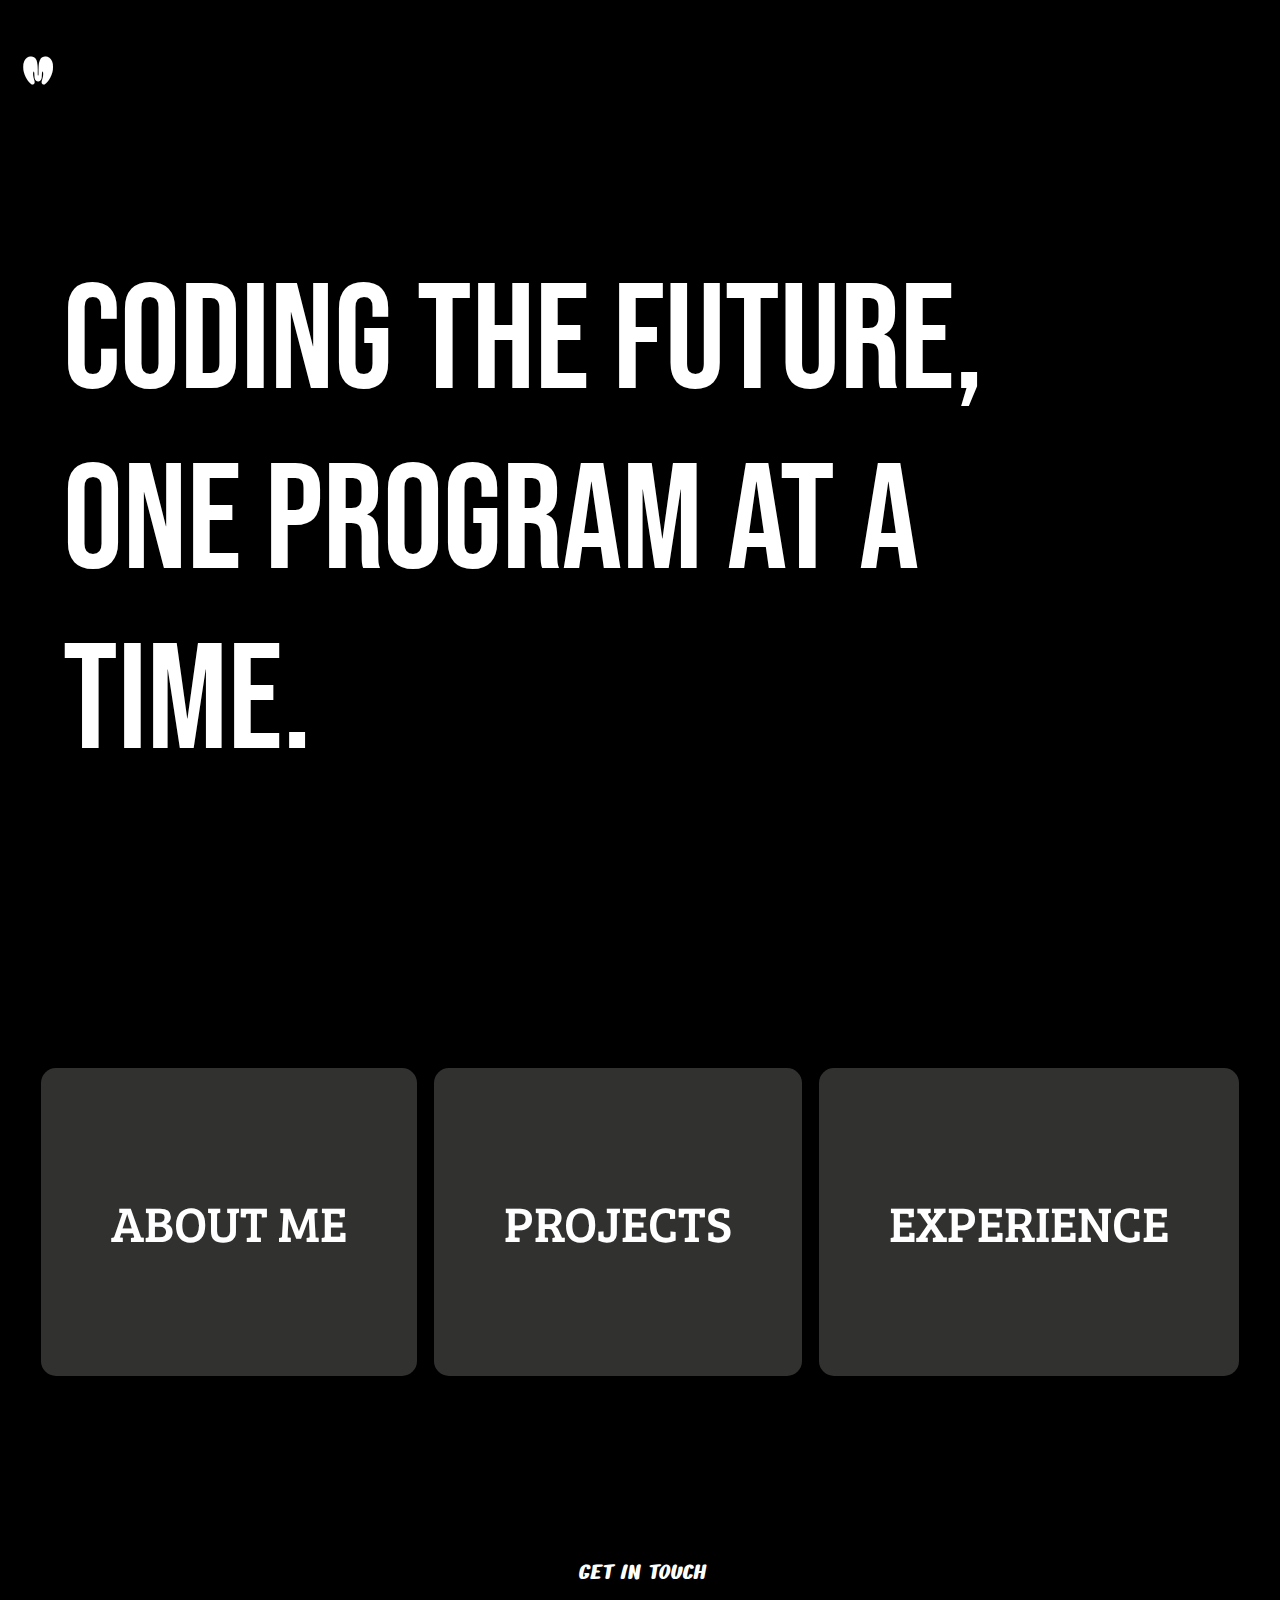
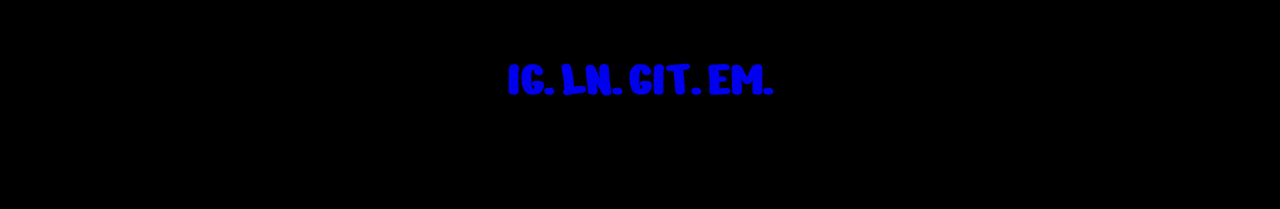
<file: index.html>
<!DOCTYPE html>
<html lang="en">
<head>
    <meta charset="UTF-8">
    <meta name="viewport" content="width=device-width, initial-scale=1.0">
    <title>MahinMahmud</title>
    <link href="style.css" rel="stylesheet">
    <script src="script.js"></script>
</head>
<body>
    <div id="top"></div>
    <header>
        <div class="container">
            <div class="logo">
                <h1><a href="#top">M</a></h1>
            </div>
            <div class="name">
                <h1>Mahin Mahmud</h1>
            </div>
        </div>
    </header>
    <main>
        <div id="bigText">
            <p>CODING THE FUTURE, ONE PROGRAM AT A TIME.</p>
        </div>
        <div class="container2">
            <div class="about">
                <p><a href="about.html">ABOUT ME</a></p>
            </div>
            <div class="projects">
                <p><a href="projects.html">PROJECTS</a></p>
            </div>
            <div class="experience">
                <p><a href="experience.html">EXPERIENCE</a></p>
            </div>
        </div>
        <br><br>
        <div class="socials">
            <p><em>GET IN TOUCH</em></p>
            <div class="socialContainer">
                <h1 id="insta"><a href="https://www.instagram.com/mahinm_24/" target="_blank">IG.</a></h1>
                <h1 id="linkedIn"><a href="https://www.linkedin.com/in/mahin-mahmud-036945284/" target="_blank">LN.</a></h1>
                <h1 id="git"><a href="https://github.com/MMahmud24" target="_blank">GIT.</a></h1>
                <h1 id="email"><a href="mailto: mahin2406@gmail.com">EM.</a></h1>
            </div>
        </div>
    </main>
</body>

</html>
</file>
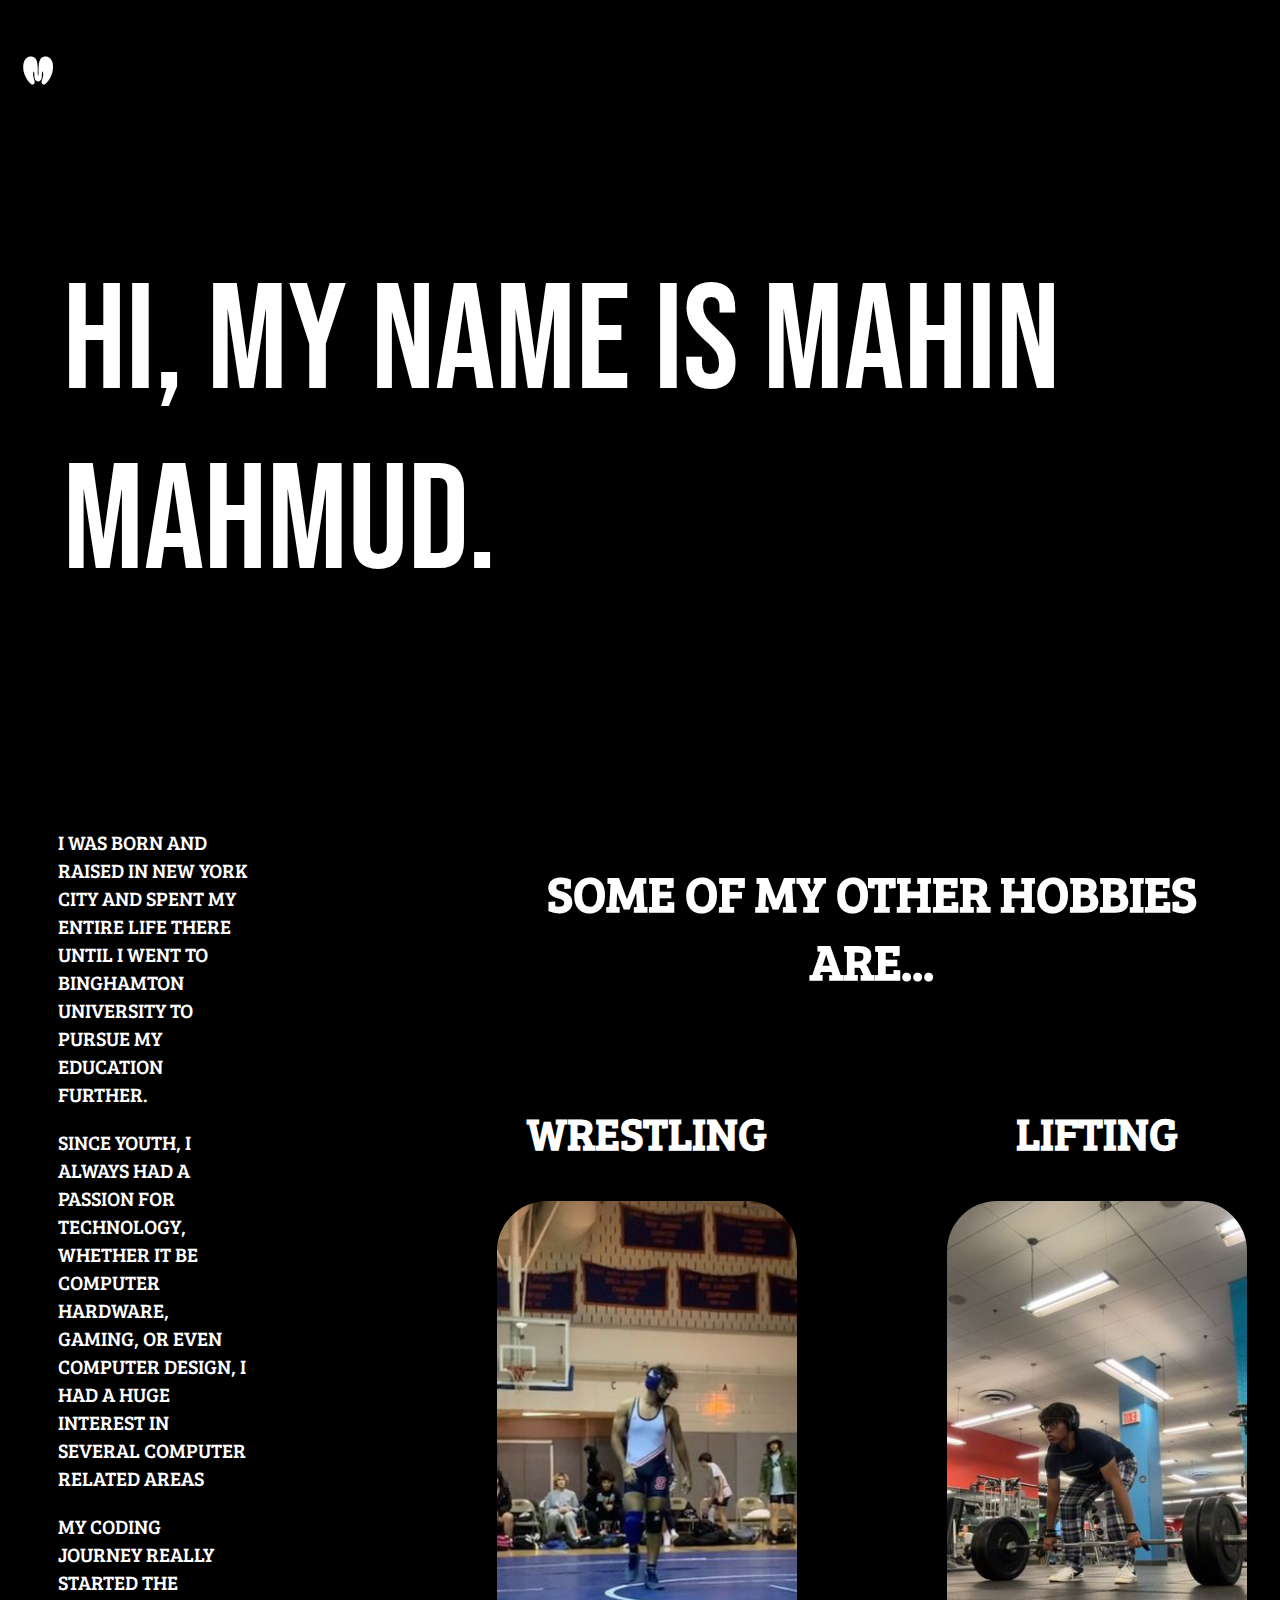
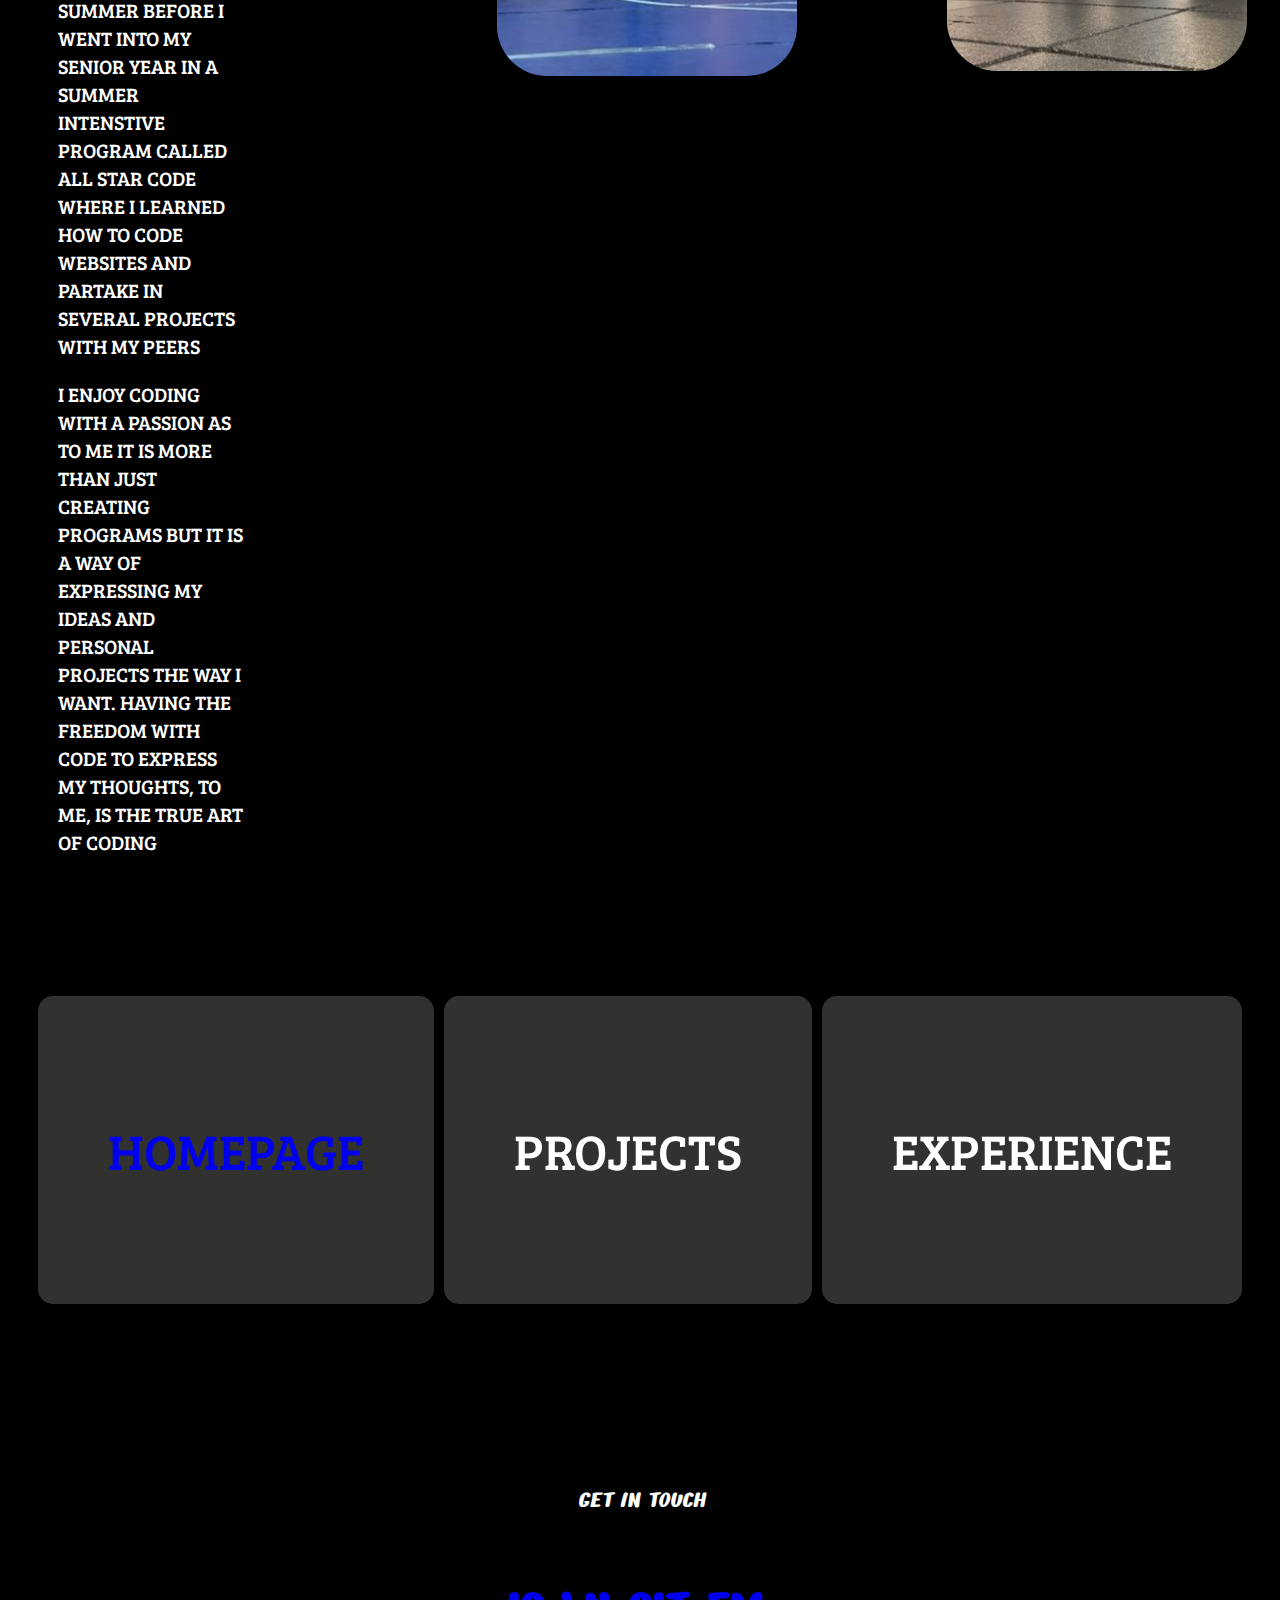
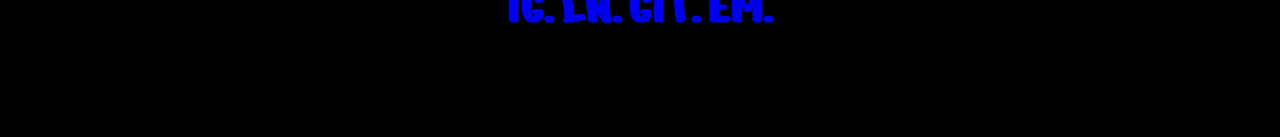
<file: about.html>
<!DOCTYPE html>
<html lang="en">
<head>
    <meta charset="UTF-8">
    <meta name="viewport" content="width=device-width, initial-scale=1.0">
    <title>Document</title>
    <link href="style.css" rel="stylesheet">
    <script src="script.js"></script>
</head>
<body>
    <header>
        <div class="container">
            <div class="logo">
                <h1><a href="#top">M</a></h1>
            </div>
            <div class="name">
                <h1>Mahin Mahmud</h1>
            </div>
        </div>
    </header>
    <main>
        <div id="bigText">
            <p>HI, MY NAME IS MAHIN MAHMUD.</p>
        </div>  
        <div id="container3">
            <div class="aboutMe">
                <p>I WAS BORN AND RAISED IN NEW YORK CITY AND SPENT MY ENTIRE LIFE THERE UNTIL I WENT TO BINGHAMTON UNIVERSITY TO PURSUE MY EDUCATION FURTHER.</p>
                <p>SINCE YOUTH, I ALWAYS HAD A PASSION FOR TECHNOLOGY, WHETHER IT BE COMPUTER HARDWARE, GAMING, OR EVEN COMPUTER DESIGN, I HAD A HUGE INTEREST IN SEVERAL COMPUTER RELATED AREAS</p>
                
                <p>MY CODING JOURNEY REALLY STARTED THE SUMMER BEFORE I WENT INTO MY SENIOR YEAR IN A SUMMER INTENSTIVE PROGRAM CALLED ALL STAR CODE WHERE I LEARNED HOW TO CODE WEBSITES AND PARTAKE IN SEVERAL PROJECTS WITH MY PEERS</p>
                
                <p>I ENJOY CODING WITH A PASSION AS TO ME IT IS MORE THAN JUST CREATING PROGRAMS BUT IT IS A WAY OF EXPRESSING MY IDEAS AND PERSONAL PROJECTS THE WAY I WANT. HAVING THE FREEDOM WITH CODE TO EXPRESS MY THOUGHTS, TO ME, IS THE TRUE ART OF CODING</p>
            </div>
            <div class="otherHobbies">
                <h3>SOME OF MY OTHER HOBBIES ARE...</h3>
                <br>
                <div id="container4">
                    <div id="wrestling">
                        <h2>WRESTLING</h2>
                        <img src="images/wrestling.jpg">
                    </div>
                    <div id="lifting">
                        <h2>LIFTING</h2>
                        <img src="images/lifting.jpg">
                    </div>
                </div>
            </div>
        </div>
        <div class="container2">
            <div class="index">
                <p><a href="index.html">HOMEPAGE</a></p>
            </div>
            <div class="projects">
                <p><a href="projects.html">PROJECTS</a></p>
            </div>
            <div class="experience">
                <p><a href="experience.html">EXPERIENCE</a></p>
            </div>
        </div>
        <br><br>
        <div class="socials">
            <p><em>GET IN TOUCH</em></p>
            <div class="socialContainer">
                <h1 id="insta"><a href="https://www.instagram.com/mahinm_24/" target="_blank">IG.</a></h1>
                <h1 id="linkedIn"><a href="https://www.linkedin.com/in/mahin-mahmud-036945284/" target="_blank">LN.</a></h1>
                <h1 id="git"><a href="https://github.com/MMahmud24" target="_blank">GIT.</a></h1>
                <h1 id="email"><a href="mailto: mahin2406@gmail.com">EM.</a></h1>
            </div>
        </div>
    </main>
</body>
</html>
</file>
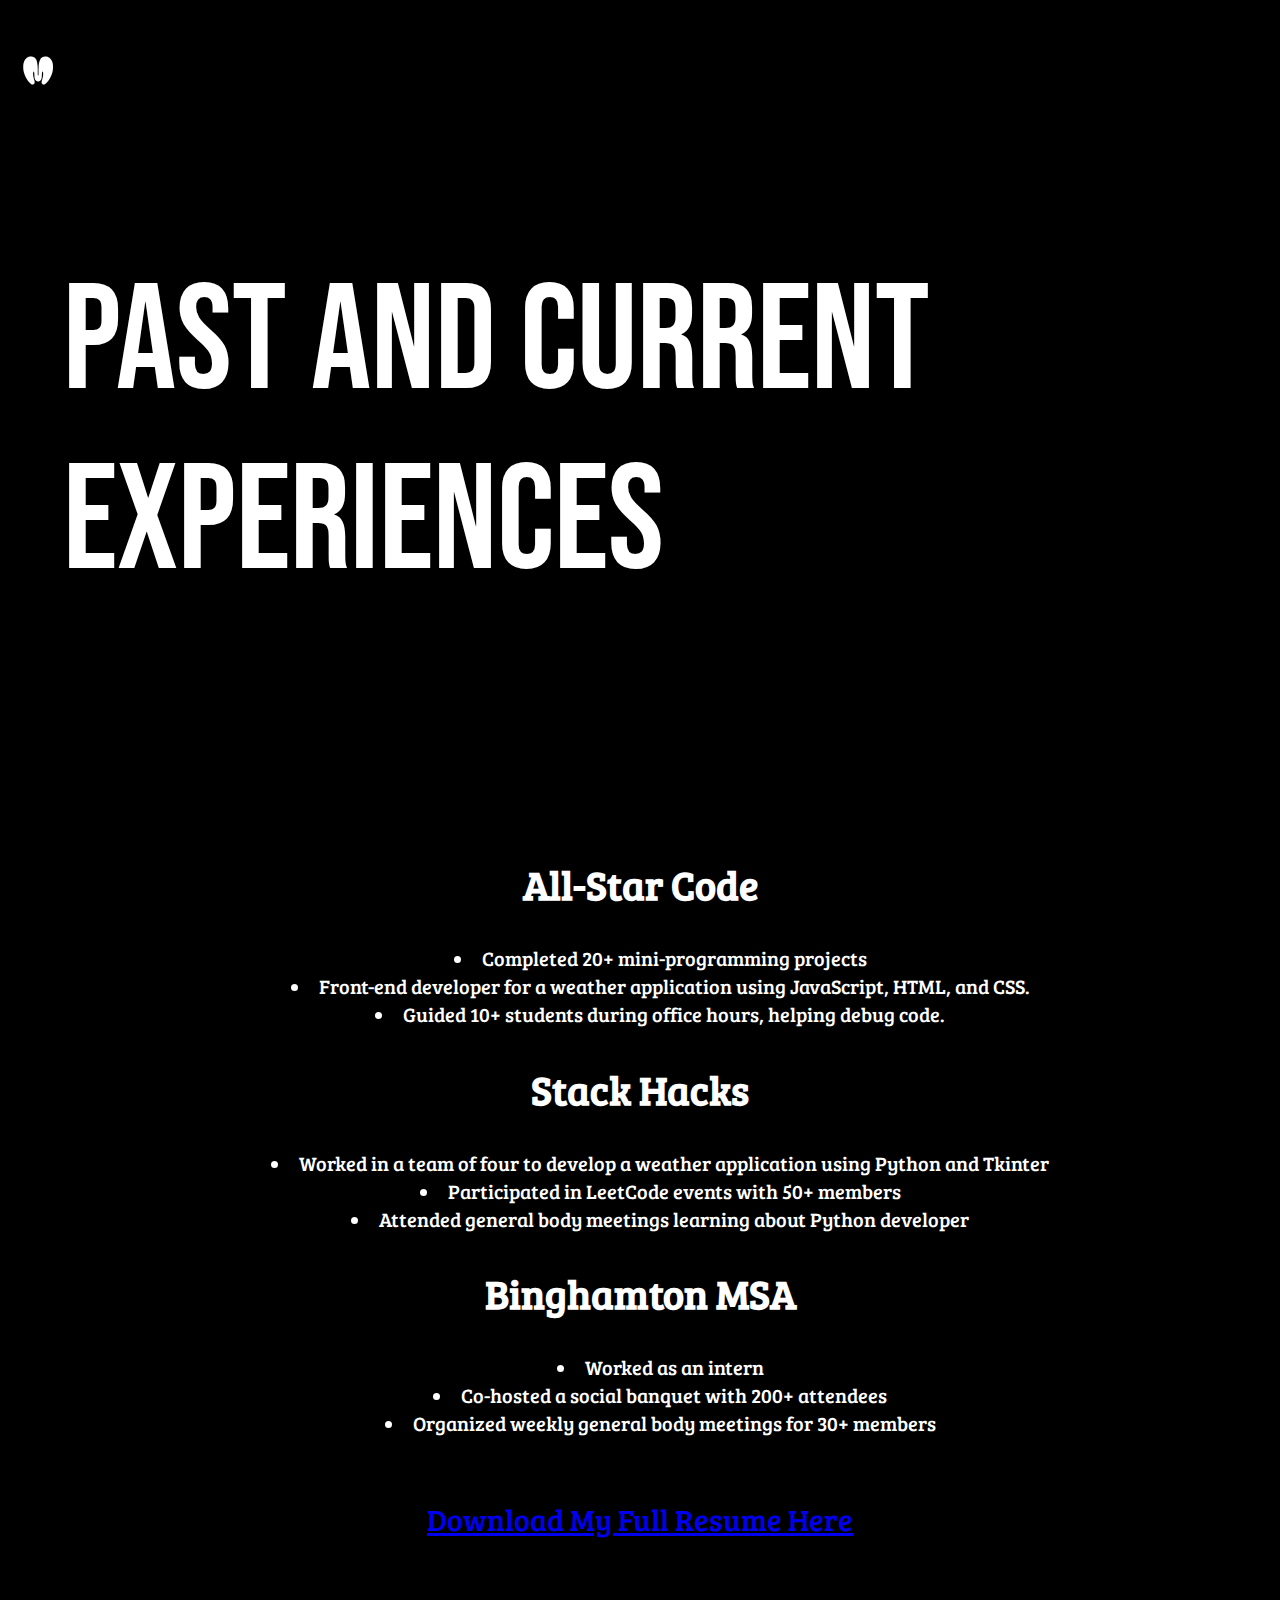
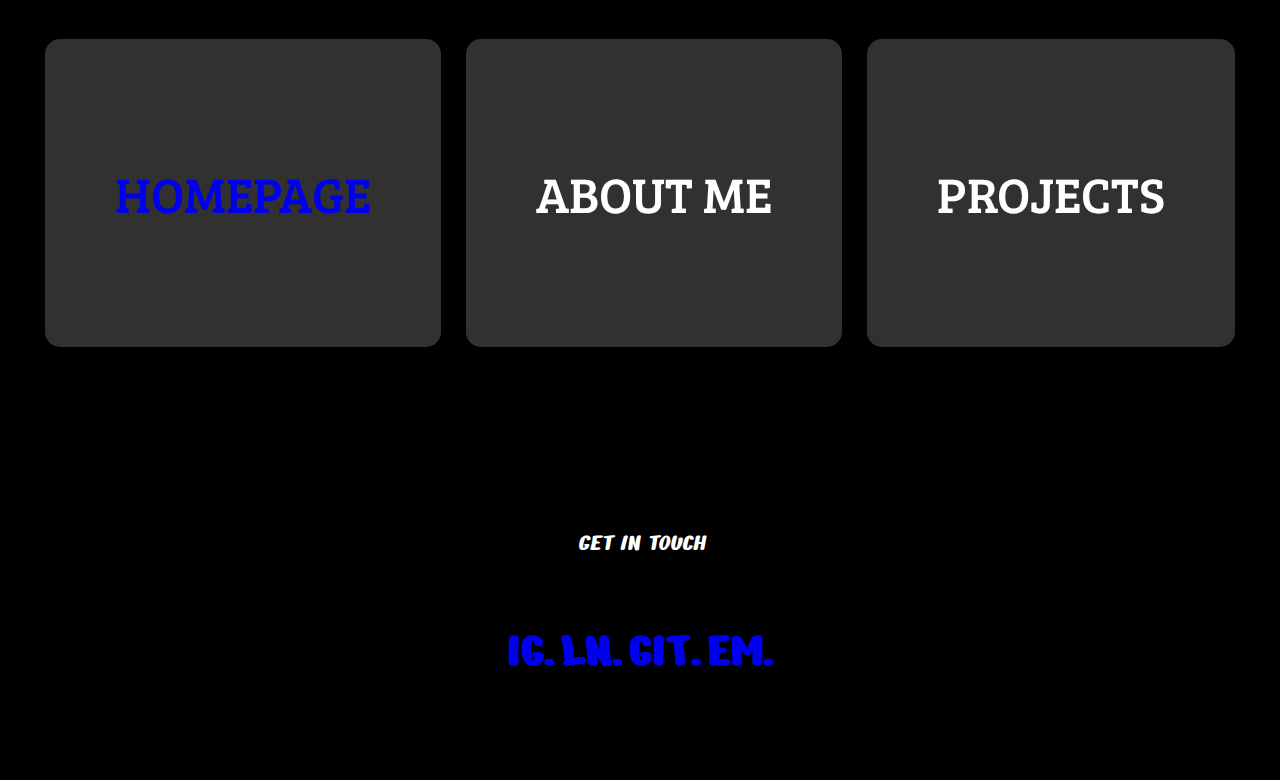
<file: experience.html>
<!DOCTYPE html>
<html lang="en">
<head>
    <meta charset="UTF-8">
    <meta name="viewport" content="width=device-width, initial-scale=1.0">
    <title>MahinMahmud</title>
    <link href="style.css" rel="stylesheet">
    <script src="script.js"></script>
</head>
<body>
    <header>
        <div class="container">
            <div class="logo">
                <h1><a href="#top">M</a></h1>
            </div>
            <div class="name">
                <h1>Mahin Mahmud</h1>
            </div>
        </div>
    </header>
    <main>
        <div id="bigText">
            <p>PAST AND CURRENT EXPERIENCES</p>
        </div>
        <br><br>

        <div class="work_container">
            <div class="ASC">
                <h2>All-Star Code</h2>
                <ul>
                    <li>Completed 20+ mini-programming projects</li>
                    <li>Front-end developer for a weather application using JavaScript, HTML, and CSS.</li>
                    <li>Guided 10+ students during office hours, helping debug code.</li>
                </ul>
            </div>
            <div class="stackhacks">
                <h2>Stack Hacks</h2>
                <ul>
                    <li>Worked in a team of four to develop a weather application using Python and Tkinter</li>
                    <li>Participated in LeetCode events with 50+ members</li>
                    <li>Attended general body meetings learning about Python developer</li>
                </ul>
            </div>
            <div class="msa">
                <h2>Binghamton MSA</h2>
                <ul>
                    <li>Worked as an intern</li>
                    <li>Co-hosted a social banquet with 200+ attendees</li>
                    <li>Organized weekly general body meetings for 30+ members</li> 
                </ul>
            </div>
            <br><br>
            <div class="resume">
                <a href="files/Mahin Mahmud Resume.pdf" download="MahinMahmudResume">Download My Full Resume Here</a>
            </div>
        </div>
        
        <div class="container2">
            <div class="index">
                <p><a href="index.html">HOMEPAGE</a></p>
            </div>
            <div class="about">
                <p><a href="about.html">ABOUT ME</a></p>
            </div>
            <div class="projects">
                <p><a href="projects.html">PROJECTS</a></p>
            </div>
        </div> 
        <br><br>
        <div class="socials">
            <p><em>GET IN TOUCH</em></p>
            <div class="socialContainer">
                <h1 id="insta"><a href="https://www.instagram.com/mahinm_24/" target="_blank">IG.</a></h1>
                <h1 id="linkedIn"><a href="https://www.linkedin.com/in/mahin-mahmud-036945284/" target="_blank">LN.</a></h1>
                <h1 id="git"><a href="https://github.com/MMahmud24" target="_blank">GIT.</a></h1>
                <h1 id="email"><a href="mailto: mahin2406@gmail.com">EM.</a></h1>
            </div>
        </div> 

    </main>
</body>
</html>
</file>
<file: style.css>
@import url('https://fonts.googleapis.com/css2?family=Bebas+Neue&display=swap');
@import url('https://fonts.googleapis.com/css2?family=Matemasie&display=swap');
@import url('https://fonts.googleapis.com/css2?family=Nerko+One&display=swap');
@import url('https://fonts.googleapis.com/css2?family=Bree+Serif&display=swap');

body {
    padding: 5px;
    font-family: Georgia, 'Times New Roman', Times, serif;
    background-color:black;
    color:white;
    transition: background-color 0.5s ease, color 0.5s ease;
}

header{
    color: white;
    padding: 10px;
    position:fixed;
    z-index: 1000;
}

.container {
    display: flex;
    align-items: center;
}

.container a{
    text-decoration: none;
    color:white;
}


.logo {
    font-family: "Matemasie", sans-serif;
    font-weight: 400;
    font-style: normal;
    cursor:pointer;
}

.name h1 {
    color: black;
    font-size: 10px;
    padding-left: 20px;
    padding-top: 10px;
    transition: color 0.5s ease-in-out; 
}

.name h1:hover {
    color: white;
}



nav ul {
    list-style-type: none;
    margin: 0;
    padding: 0;
    display: flex;
}


#bigText p{
    font-size:150px;
    font-family: "Bebas Neue", sans-serif;
    font-weight: 400;
    font-style: normal;
    padding-right:200px;
    padding-left:50px;
    padding-top:90px;
    padding-bottom:25px;
}

.container2{
    display: flex;
    justify-content: space-around;
    padding:20px;
    padding-top:100px;
}

/*transition to make divs pop out when hovered over */

.about, .projects, .experience, .index {
    font-family: "Bree Serif", serif;
    font-weight: 400;
    font-style: normal;
    background-color: rgb(49,49,48);    
    color: white;
    padding: 70px;
    font-size: 50px;
    transition: background-color 0.5s ease, transform 0.3s ease, font-size 0.3s ease; /* add transition */
    cursor:pointer;
    border-radius: 15px;
}


.about:hover, .projects:hover, .experience:hover, .index:hover {
    transform: scale(1.05); 
    font-size: 60px; 
}


.about:hover{
    background-image: url("images/myself1.png");
    background-size: cover;
    background-position: center;
    background-repeat: no-repeat;
}

.about a{
    text-decoration: none;
    color:white;
}

.index:hover{
    background-image: url("images/homepage.png");
    background-size: cover;
    background-position: center;
    background-repeat: no-repeat;
}

.projects a{
    text-decoration: none;
    color:white;
}

.projects:hover{
    background-image: url("images/project.png");
    background-size: cover;
    background-position: center;
    background-repeat: no-repeat;
}

.experience a{
    text-decoration: none;
    color:white;
}

.experience:hover{
    background-image: url("images/experience.png");
    background-size: cover;
    background-position: center;
    background-repeat: no-repeat;
}


.container2 a:hover{
    color:rgb(98, 103, 105);
}




/*transition of color*/

.container h1, #bigText p, .container2 p {
    transition: color 0.3s ease; 
}

.scrolled {
    background-color: #FFECD1; 
    color: black; 
    
}


.scrolled h1, .scrolled p {
    transition: color 0.3s ease; 
    color: black; 
}

.scrolled .name h1{
    display:none;
}

.scrolled a{
    color:black;
}


.scrolled .about{
    background-color:#f9dbb1; 
}

.scrolled .experience{
    background-color: #f9dbb1; 
}

.scrolled .projects{
    background-color:#f9dbb1; 
}

.scrolled .index{
    background-color:#f9dbb1; 
}



 

/* socials */

.socials {
    font-family: "Nerko One", cursive;
    font-weight: 400;
    font-style: normal;
    font-size: 25px;
    padding-top: 100px;
    padding-bottom:50px;
    text-align:center;
    
}

.socialContainer{
    justify-content: center;
    display:flex;
}

.socialContainer h1{
    padding:3px;
}


#insta a{
    text-decoration: none;
    transition: color 0.5s ease;
    cursor:pointer;
}

#insta a:hover{
    color:rgb(209, 43, 159);
}



#linkedIn a{
    text-decoration: none;
    transition: color 0.5s ease;
    cursor:pointer;
}


#linkedIn a:hover{
    color:rgb(9, 136, 233);
}

#git a{
    text-decoration: none;
    transition: color 0.5s ease;
    cursor:pointer;
}

#git a:hover{
    color:rgb(84, 84, 84)
}

#email a{
    text-decoration: none;
    transition: color 0.5s ease;
    cursor:pointer;
}

#email a:hover{
    color:rgb(223, 48, 21);
}




/* script for about.html */

.aboutMe{
    padding-left: 25px;
    width: 315px;
}

.aboutMe p {
    font-size:20px;
}

#container3{
    display: flex;
    padding:20px;
    font-family: "Bree Serif", serif;
    font-weight: 400;
    font-style: normal;
}

#container4{
    display:flex;
}

.otherHobbies{
    padding-left: 250px;
    text-align: center;
}

.otherHobbies h2 {
    font-size: 45px;
}

.otherHobbies h3{
    font-size: 50px;
}
.otherHobbies img{
    width: 300px;
    border-radius: 50px;
    transition: transform 0.3s ease;
}

.otherHobbies img:hover{
    transform: scale(1.05); 
}

#wrestling{
    padding-right:150px;
}

.index a{
    text-decoration: none;
}


/*script for projects.html*/

.project_container{
    display: flex;
    justify-content: space-around;
    padding:20px; 
}

.project_container h2{
    text-align: center;
}

.project_container video{
    display: block;
    margin: 0 auto;
}

.project_container p{
    text-align: center;
}



/*script for experience.html*/

.work_container{
    font-family: "Bree Serif", serif;
    font-weight: 400;
    font-style: normal;
}

.work_container h2{
    text-align: center;
    font-size: 40px;
}


.work_container ul{
    font-size:20px;
    text-align: center;
    list-style-position: inside;
}


.resume {
    font-family: "Bree Serif", serif;
    font-weight: 400;
    font-style: normal;
    font-size:30px;
    text-align: center;
}
</file>
